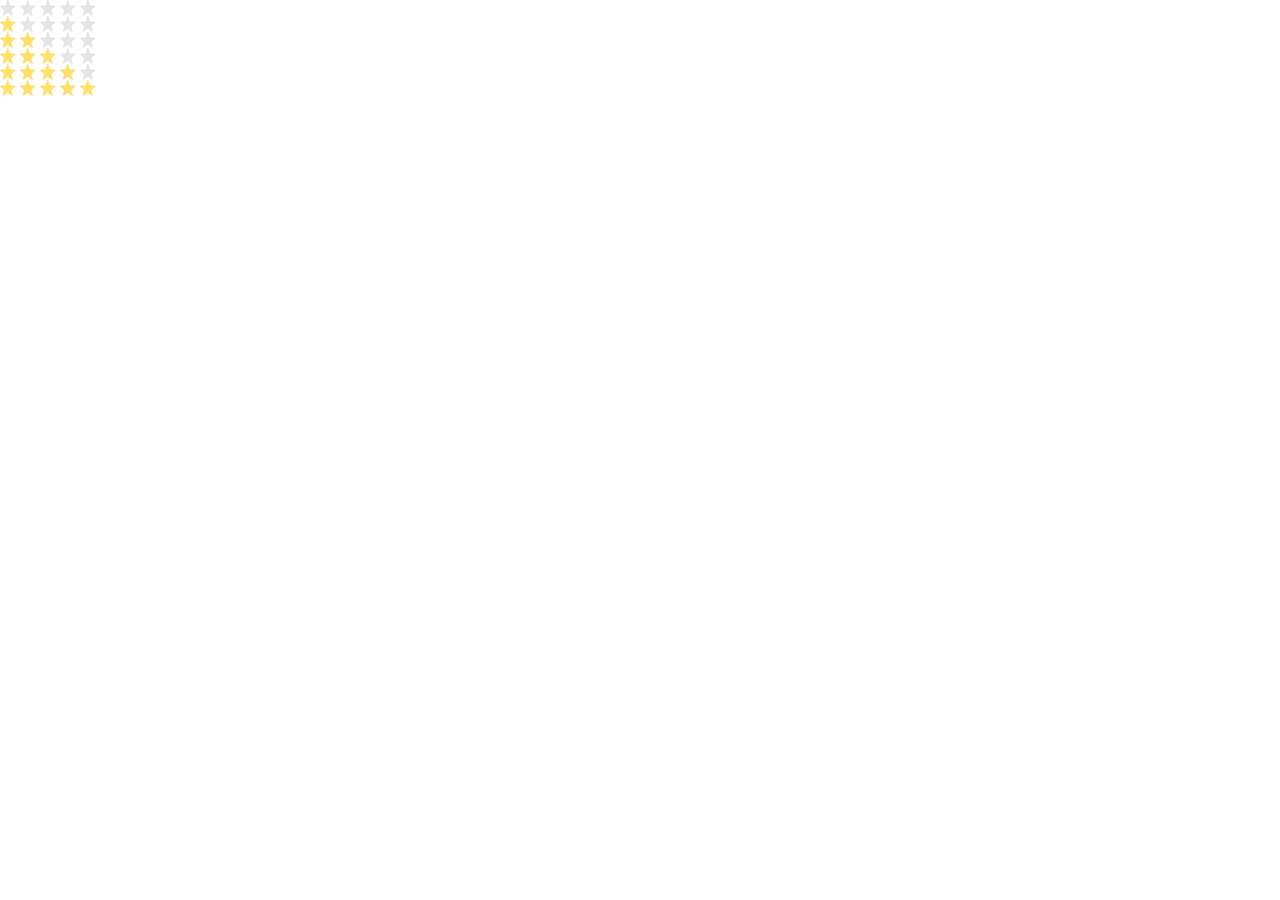
<file: index.html>
<!doctype html><html lang="en"><head><meta charset="utf-8"><meta name="viewport" content="width=device-width, initial-scale=1.0"><title>Stars block</title><link rel="stylesheet" href="index.e317906f.css"></head><body> <div class="stars stars--0"> <div class="stars__star"></div> <div class="stars__star"></div> <div class="stars__star"></div> <div class="stars__star"></div> <div class="stars__star"></div> </div> <div class="stars stars--1"> <div class="stars__star"></div> <div class="stars__star"></div> <div class="stars__star"></div> <div class="stars__star"></div> <div class="stars__star"></div> </div> <div class="stars stars--2"> <div class="stars__star"></div> <div class="stars__star"></div> <div class="stars__star"></div> <div class="stars__star"></div> <div class="stars__star"></div> </div> <div class="stars stars--3"> <div class="stars__star"></div> <div class="stars__star"></div> <div class="stars__star"></div> <div class="stars__star"></div> <div class="stars__star"></div> </div> <div class="stars stars--4"> <div class="stars__star"></div> <div class="stars__star"></div> <div class="stars__star"></div> <div class="stars__star"></div> <div class="stars__star"></div> </div> <div class="stars stars--5"> <div class="stars__star"></div> <div class="stars__star"></div> <div class="stars__star"></div> <div class="stars__star"></div> <div class="stars__star"></div> </div> </body></html>
</file>
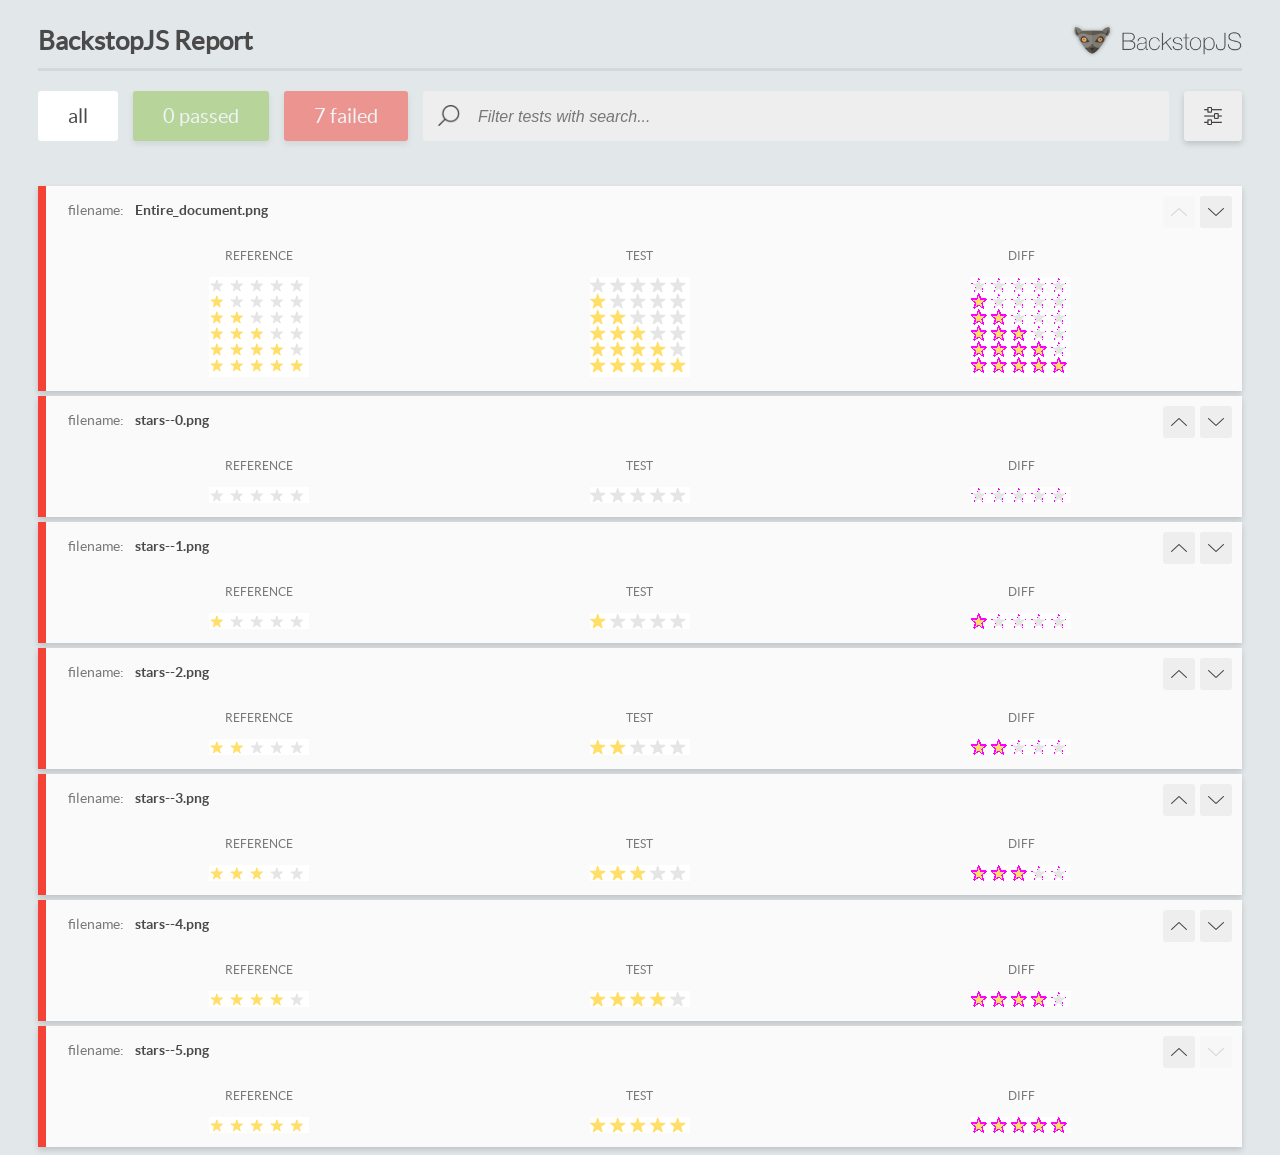
<file: report/html_report/index.html>
<!DOCTYPE html>
<html>
  <head>
    <meta charset="utf-8">
    <!-- Disable Cache -->
    <meta http-equiv="Cache-Control" content="no-cache, no-store, must-revalidate">
    <meta http-equiv="Pragma" content="no-cache">
    <meta http-equiv="Expires" content="0">

    <title>BackstopJS Report</title>

    <style>
      @font-face {
          font-family: 'latoregular';
          src: url('./assets/fonts/lato-regular-webfont.woff2') format('woff2'),
              url('./assets/fonts/lato-regular-webfont.woff') format('woff');
          font-weight: 400;
          font-style: normal;
      }
      @font-face {
          font-family: 'latobold';
          src: url('./assets/fonts/lato-bold-webfont.woff2') format('woff2'),
              url('./assets/fonts/lato-bold-webfont.woff') format('woff');
          font-weight: 700;
          font-style: normal;
      }

      .ReactModal__Body--open {
          overflow: hidden;
      }
      .ReactModal__Body--open .header {
        display: none;
      }

    </style>
  </head>
  <body style="background-color: #E2E7EA">
    <div id="root">

    </div>
    <script>
      function report (report) { // eslint-disable-line no-unused-vars
        window.tests = report;
      }
    </script>
    <script src="config.js"></script>
    <script src="index_bundle.js"></script>
  </body>
</html>
</file>
<file: index.e317906f.css>
body{background-color:#fff;margin:0}.stars{align-items:center;display:flex}.stars__star{background-image:url(star.822d561e.svg);background-repeat:no-repeat;background-size:16px 16px;width:16px;height:16px;margin-right:4px}.stars__star:last-child{margin-right:0}.stars--1 .stars__star:nth-child(-n+1),.stars--2 .stars__star:nth-child(-n+2),.stars--3 .stars__star:nth-child(-n+3),.stars--4 .stars__star:nth-child(-n+4),.stars--5 .stars__star:nth-child(-n+5){background-image:url(star-active.edda4c43.svg)}
/*# sourceMappingURL=index.e317906f.css.map */
</file>
